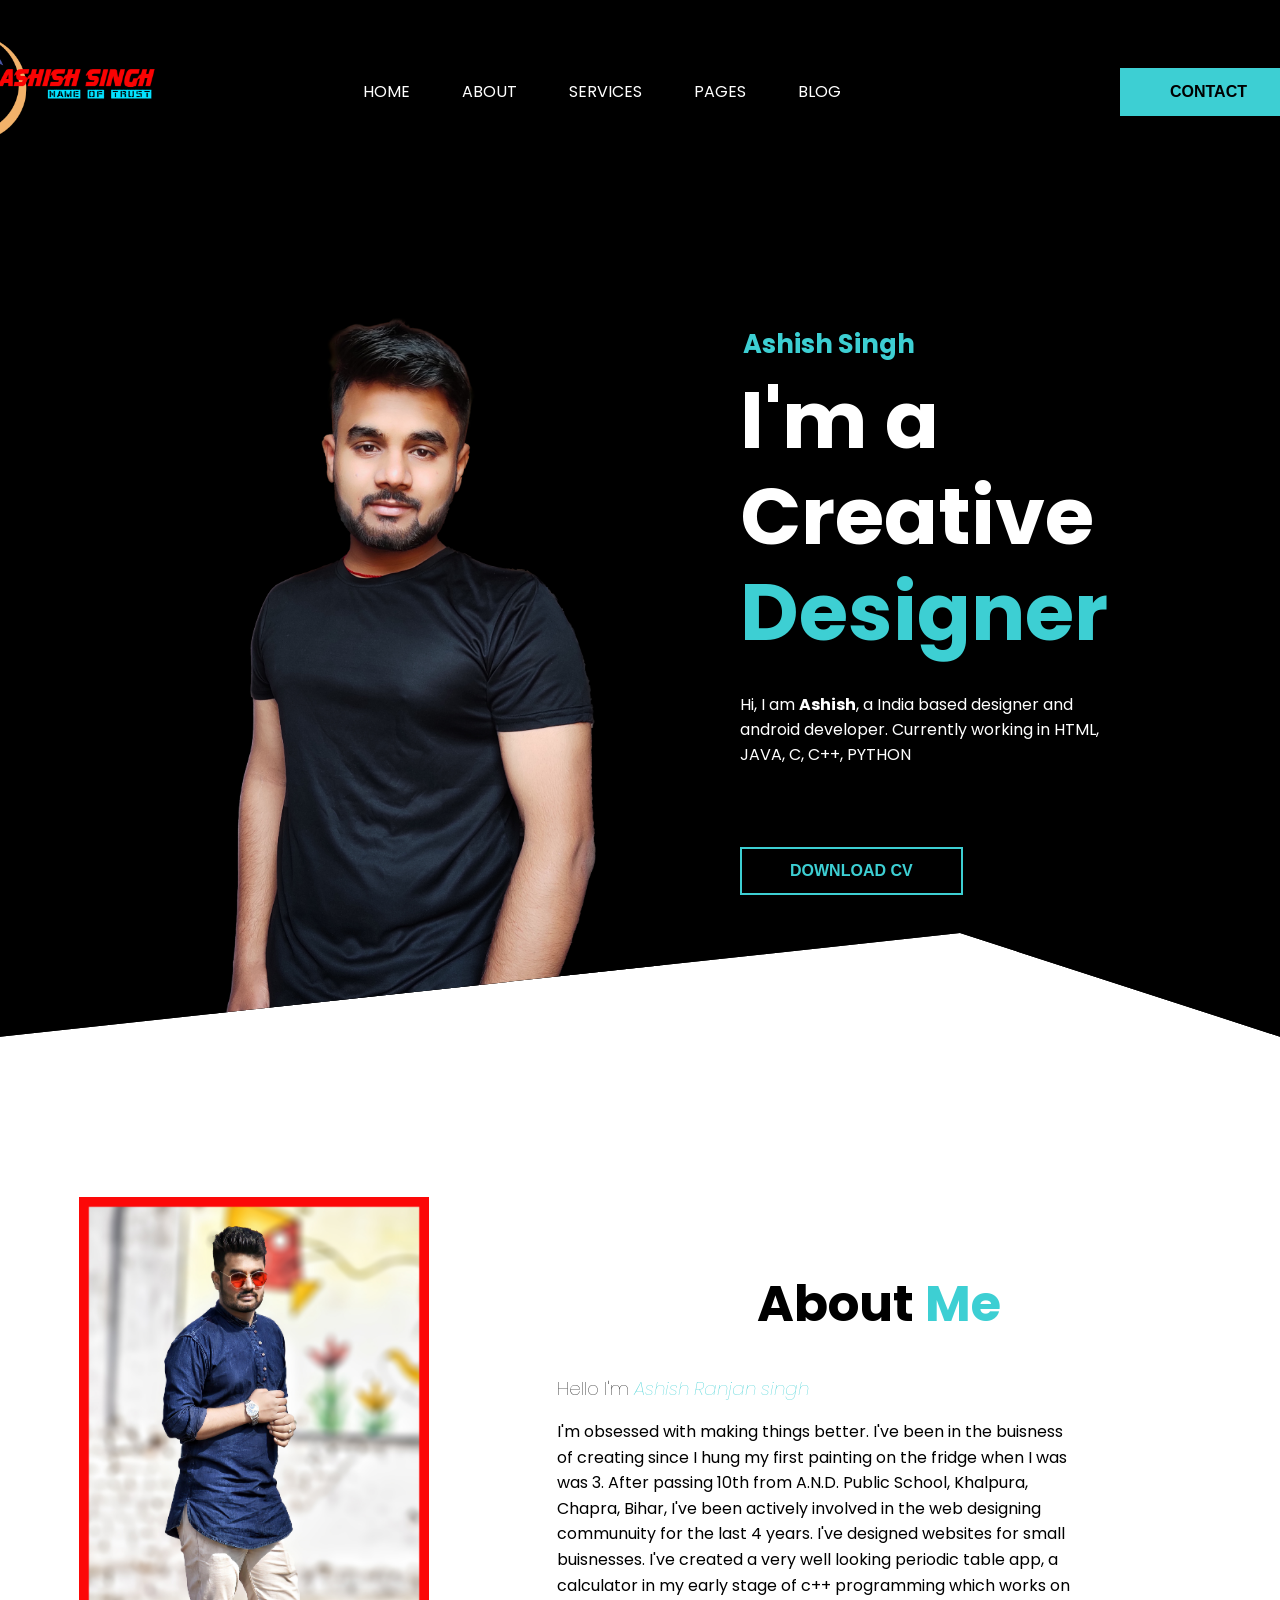
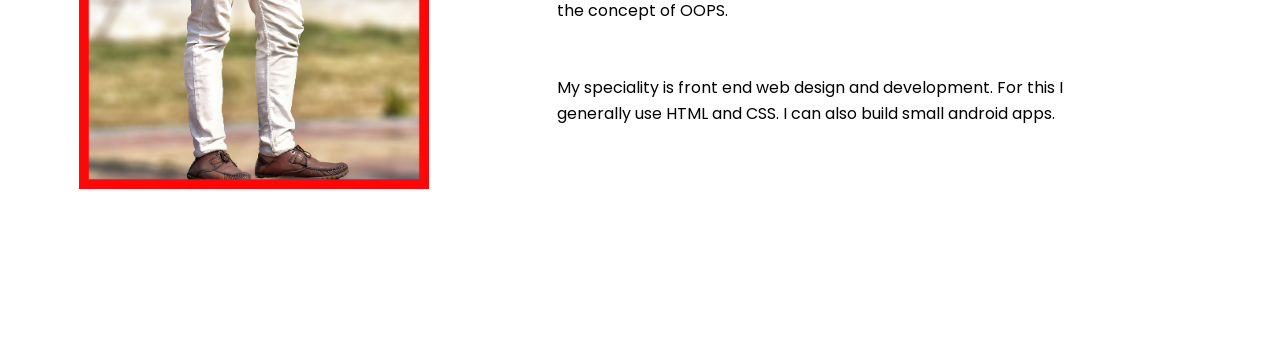
<file: index.html>
<!DOCTYPE html>
<html>
<head>
	<title>A. Singh</title>
	<link rel="stylesheet" type="text/css" href="style.css">
	<link rel="preconnect" href="https://fonts.gstatic.com">
	<link href="https://fonts.googleapis.com/css2?family=Poppins:wght@600&display=swap" rel="stylesheet">
	<link rel="stylesheet" type="text/css" href="C:\Users\Ashish Ranjan Singh\Dropbox\My PC (LAPTOP-TGC3AQS5)\Desktop\important\fontawesome-free-5.15.3-web\fontawesome-free-5.15.3-web\css\all.css">
</head>
<body>
	<header>
 		<div class="container">
 			<nav class="flex items-center justify-between">
 				<div class="left flex items-center justify-between">
 					<div class="branding">
 						<img src="my_logo.png" alt="LOGO" class="logo" width="300px">
 					</div>	
 				<div>
 					<a href="#">HOME</a>
 					<a href="#">ABOUT</a>
 					<a href="#">SERVICES</a>
 					<a href="#">PAGES</a>
 					<a href="#">BLOG</a>
 				</div>
 			</div>
 				<div class="right">
 					<a href="contact_us.html">
 						<button class="btn btn-primary">CONTACT</button>
 					</a>
 				</div>
 				
 			</nav>
 		</div>
 		<div class="hero flex items-center">
 		<div class="left1">
 			<img src="pic.jpg" alt="ASHISH SINGH" 	width="500px">
 		</div>
 		<div class="right1">
 			<h6><b>Ashish Singh</b></h6>
 			<h1><b>I'm a Creative <span>Designer</span></b></h1>
 			<p>Hi, I am <b>Ashish</b>, a India based designer and android developer. Currently working in HTML, JAVA, C, C++, PYTHON</p>
 			<div>
 				<button class="btn btn-secondary">DOWNLOAD CV</button>
 			</div>
 		</div>
 	</div>
 </header>
 <section class="about">
 	<div class="container flex items-center">
 		<div>
 			<img src="pic2.jpg" alt="" width="350px" >
 		</div>
 		<div class="about-me">
 			<h1>About <span>Me</span></h1>
 			<h3>Hello I'm <i><span>Ashish Ranjan singh</span></i></h3>
 			<p>
 				I'm obsessed with making things better. I've been in the buisness of creating since I hung my first painting on the fridge when I was was 3. After passing 10th from A.N.D. Public School, Khalpura, Chapra, Bihar, I've been actively involved in the web designing communuity for the last 4 years. I've designed websites for small buisnesses. I've created a very well looking periodic table app, a calculator in my early stage of c++ programming which works on the concept of OOPS.<br><br><br>

 			</p>
 			<p>
 				My speciality is front end web design and development.
 				For this I generally use HTML and CSS.
 				I can also build small android apps.
 			</p>
 		</div>
 		<div class="icons">
 			<a href="#"><i class="fab fa-facebook-square"></i></a>
 			<a href="#"><i class="fab fa-instagram-square"></i></a>
 			<a href="#"><i class="fab fa-twitter-square"></i></a>
 		</div>
 	</div>
 </section>
</body>
</html>
</file>
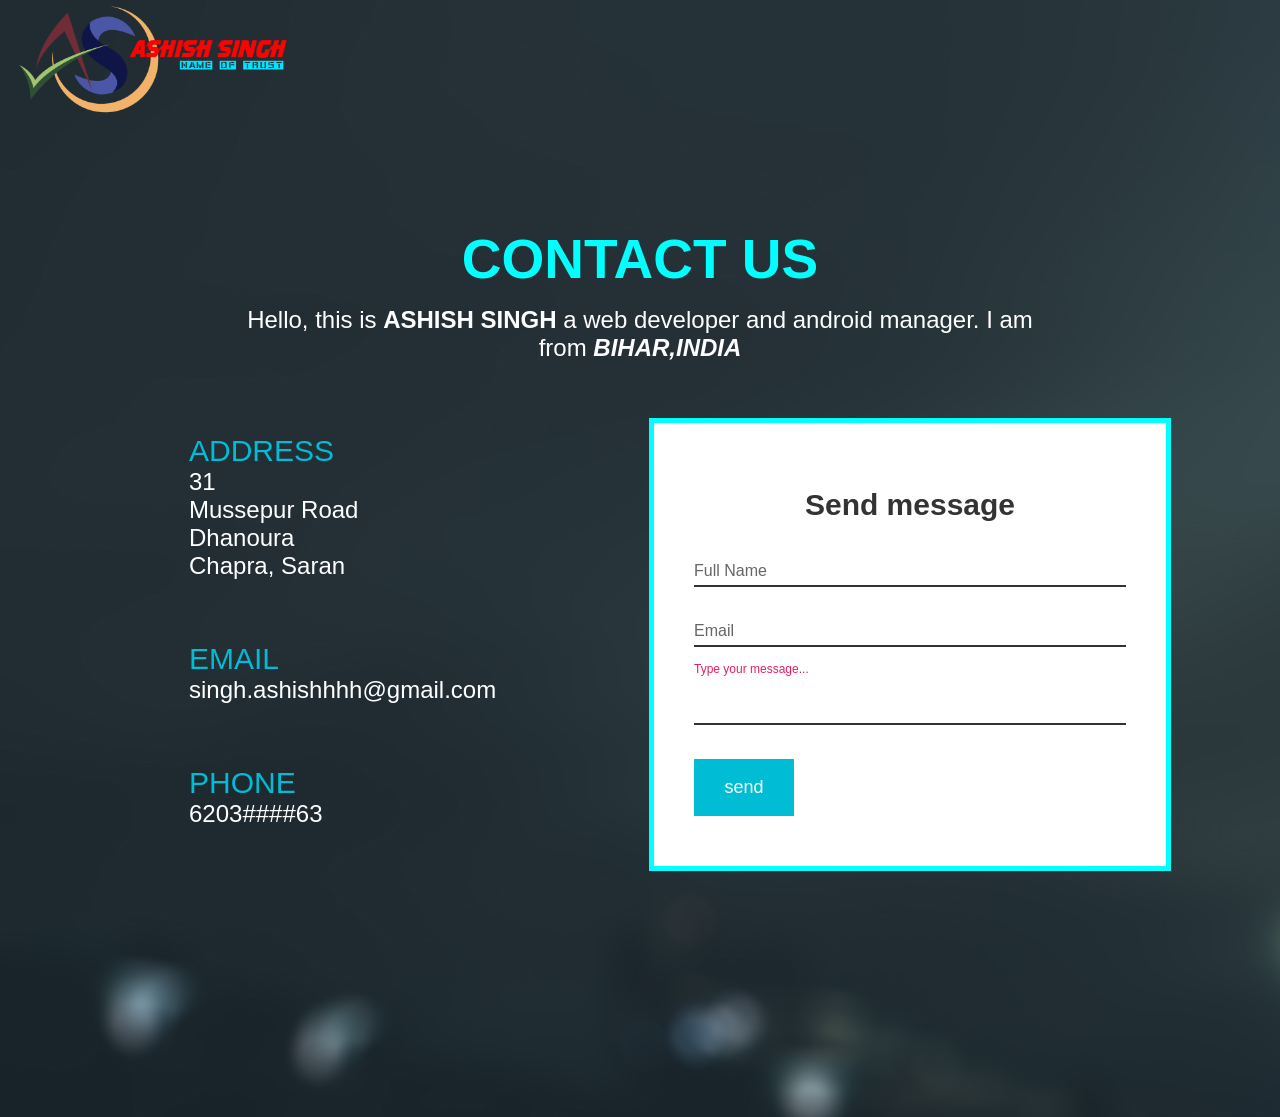
<file: contact_us.html>
<!DOCTYPE html>
<html>
<head>
	<title>GET IN TOUCH</title>
	<link rel="stylesheet" type="text/css" href="C:\Users\Ashish Ranjan Singh\Dropbox\My PC (LAPTOP-TGC3AQS5)\Desktop\important\fontawesome-free-5.15.3-web\fontawesome-free-5.15.3-web\css\all.css">
	<link rel="stylesheet" type="text/css" href="style1.css">
</head>
<body>
	<img src="my_logo.png" alt="LOGO" class="logo" width="300px">
	<section class="contact">
		<div class="content">
			<h2>CONTACT US</h2>
			<p>
				Hello, this is <b>ASHISH SINGH</b> a web developer and android manager. I am from <b><i>BIHAR,INDIA</i></b>
			</p>
		</div>
		<div class="container">
			<div class="contactinfo">
				<div class="box">
					<div class="icon"><i class="fas fa-address-card" style="font-size: 50px; color: #fff;"></i></div>
					<div class="text">
						<h3>ADDRESS</h3>
						<p class="text1">
							31<br>
							Mussepur Road<br> Dhanoura<br>
							Chapra, Saran<br>
						</p>
					</div>
				</div>
				<div class="box">
					<div class="icon"><i class="fa fa-envelope" aria-hidden="true"></i></div>
					<div class="text">
						<h3>EMAIL</h3>
						<p class="text1">
							singh.ashishhhh@gmail.com
						</p>
					</div>
				</div>
				<div class="box">
					<div class="icon"><i class="fas fa-phone-square-alt"></i></div>
					<div class="text">
						<h3>PHONE</h3>
						<p class="text1">
							6203####63
						</p>
					</div>
				</div>				
<!-- 			</div> -->
		</div>
		<div class="contactform">
			<form>
				<h2>Send message</h2>
				<div class="inputBox">
					<input type="text" name="" required="required">
					<span>Full Name</span>
				</div>
				<div class="inputBox">
					<input type="text" name="" required="required">
					<span>Email</span>
				</div>
				<div class="inputBox">
					<textarea required="required">	</textarea>
					<span>Type your message...</span>
				</div>
				<div class="inputBox">
					<input type="submit" name="" value="send">
				</div>
			</form>
		</div>
	</div>
</section>
</body>
</html>
</file>
<file: style.css>
@import 'flex_box.css';
:root
{
	--primary:#3DCFD3;
	--dark:black;
	--pure:white;
	--ternary:#898989;
	--light:#f2f2f2;
}
body
{
	font-family:'Poppins',sans-serif;
}
*
{
	padding: 0;
	margin: 0;
	box-sizing: border-box;
	-webkit-font-smoothing:antialiased;
}
header
{
	background: var(--dark);
	clip-path: polygon(0 0, 100% 0, 100% 100%, 75% 90%, 0 100%);
}
.container
{
	max-width: 1152px;
	padding: 0 15px;
	margin: 0 auto;
}
header nav .left a
{
	color: var(--pure);
	text-decoration: none;
	margin-right: 1rem;
	padding: 0 1rem;
}
header nav .left a:hover
{
	color: var(--primary);
	transition:all 0.5s;
	box-shadow: 0px 5px 20px 0px #00ffff,
				0px 2px 5px 0px #00ffff inset,
				0px 5px 20px 0px #00ffff,
				0px 2px 5px 0px #00ffff inset;
}


header nav
{
	padding: 2rem 0;
}
header nav .branding
{
	margin-right: 11rem;
	margin-left: -13rem;
}
.hero
{
	background: var(--dark);
	padding: 1rem 0;
}
.hero .right1
{
	color:var(--pure);
	margin-left: 5rem;
	margin-right: 10rem;

}
.hero .right1 h6
{
	font-size: 1.6rem;
	color: var(--primary);
	margin-bottom: 0.5rem;
	margin-left: 0.2rem;
	font-weight: 50;

}
.hero .right1 h1
{
	font-size: 5rem;
	font-weight: 80;
	line-height: 1.2;
	margin-bottom: 2rem;
}
.hero .right1 h1 span
{
	color: var(--primary);
}
.hero .left1
{
	margin-left: 10rem;
	margin-top: 5rem;
}
hero .right1 p
{
	line-height: 1.9;
	margin-bottom: 2rem;
	font-size: 4rem;
}
.about-me
{
	margin-left: 8rem;
}
.about-me h1
{
	color: var(--dark);
	font-size: 50px;
	margin-bottom: 2rem;
	text-align: center;
}
.about-me h1 span
{
	color: var(--primary);
}

section
{
	padding: 10rem 0;
}
section.about .about-me h3
{
	font-weight:100;
	margin-bottom: 1rem;
	
}
section.about .about-me h3 span
{
	color: var(--primary);
}
section.about .about-me p
{
	line-height: 1.6rem;
	margin-right: 8rem;
	font-weight: -10;
}
.icons
{
	font-size: 20px;
	position: relative;
	top: 200%;
}

/*.Button-2:hover
{
	box-shadow: 0px 5px 50px 0px #00ffff,
				0px 2px 5px 0px #00ffff inset,
				0px 5px 50px 0px #00ffff,
				0px 2px 5px 0px #00ffff inset;
}*/*/
</file>
<file: style1.css>
body
{
	margin: 0;
	padding: 0;
	background: url(background.jpg);
	box-sizing: border-box;
	font-family: 'Poppins', sans-serif;
}
.logo
{
	position: relative;
	left: 3px;
	top: 3px;
	size: 10px;
	transition: 2.5s;
}
.contact
{
	position: relative;
	min-height: 100vh;
	padding: 50px 100px;
	display: flex;
	justify-content: center;
	align-items: center;	
	flex-direction: column;
	background-size: cover;
}
.contact .content
{
	max-width: 800px;
	text-align: center;
	margin-top: -180px;
}
.contact .content h2
{
	font-size: 55px;
	font-weight: 800;
	color: #00ffff
}
.contact .content p
{
	font-weight: 300;
	color: #fff;
	margin-top: -30px;
	font-size: 24px;
}
.container
{
	width: 100%;
	display: flex;
	align-items: center;
	justify-content: center;
	margin-top: 30px;
}
.container .contactinfo
{
	width: 50%;
	display: flex;
	flex-direction: column;
}
.container .contactinfo .box
{
	position: relative;
	padding: 20px 0;
	display: flex;
}
.container .contactinfo .box .icon
{
	min-width: 60px;
	height: 60px;
	/*background: #fff;*/
	display: flex;
	align-items: center;
	border-radius: 50%;
	font-size: 50px;
	color: #fff;
	position: relative;
	padding: 0;
}
.container .contactinfo .box .text
{
	display: flex;
	margin-left: 20px;
	font-size: 24px;
	color: #fff;
	flex-direction: column;
	font-weight: 300;
	padding: 0;
}
.container .contactinfo .box .text h3
{
	font-weight: 500;
	font-size: 30px;
	padding: 0;
	color: #00bcd4;
	margin-bottom: 0;
	margin-top: -2px;
}
.container .contactinfo .box .text .text1
{
	margin-top: 0;
}

.contactform
{
	width: 40%;
	padding: 40px;
	background-color: white;
	border: 5px solid #00ffff;
}
.contactform h2
{
	font-size: 30px;
	color: #333;
	font-weight: 800;
	text-align: center;
}
.contactform .inputBox
{
	position: relative;
	width: 100%;
	margin-top: 10px;
}
.contactform .inputBox input,
.contactform .inputBox textarea
{
	width: 100%;
	padding: 5px 0;
	font-size: 16px;
	border: none;
	margin: 10px 0;
	border-bottom: 2px solid #333;
	outline: none;
	resize: none;
}
.contactform .inputBox span
{
	position: absolute;
	left: 0;
	padding: 5px 0;
	font-size: 16px;
	margin: 10px 0;
	pointer-events: none;
	transition: 0.5s;
	color: #666;
}
.contactform .inputBox input:focus ~ span,
.contactform .inputBox input:valid ~ span,
.contactform .inputBox textarea:focus ~ span,
.contactform .inputBox textarea:valid ~ span
{
	color: #e91e63;
	font-size: 12px;
	transform: translateY(-20px);
}
.contactform .inputBox input[type="submit"]
{
	width: 100px;
	align-items: left;
	background: #00bcd4;
	color: #fff;
	border: 2px;
	cursor: pointer;
	padding: 18px;
	font-size: 18px;
}
.contactform .inputBox input[type="submit"]:hover
{
	box-shadow: 0px 5px 50px 0px #00ffff,
				0px 2px 5px 0px #00ffff inset,
				0px 5px 50px 0px #00ffff,
				0px 2px 5px 0px #00ffff inset;
	transition: 1s;
}
@media (max-width: 991px)
{
	.contact
	{
		padding: 50px;
	}
	.container
	{
		flex-direction: column;
	}
	.container .contactinfo
	{
		margin-bottom: 40px;
	}
	.container .contactinfo
	{
		width: 100%
	}
}
</file>
